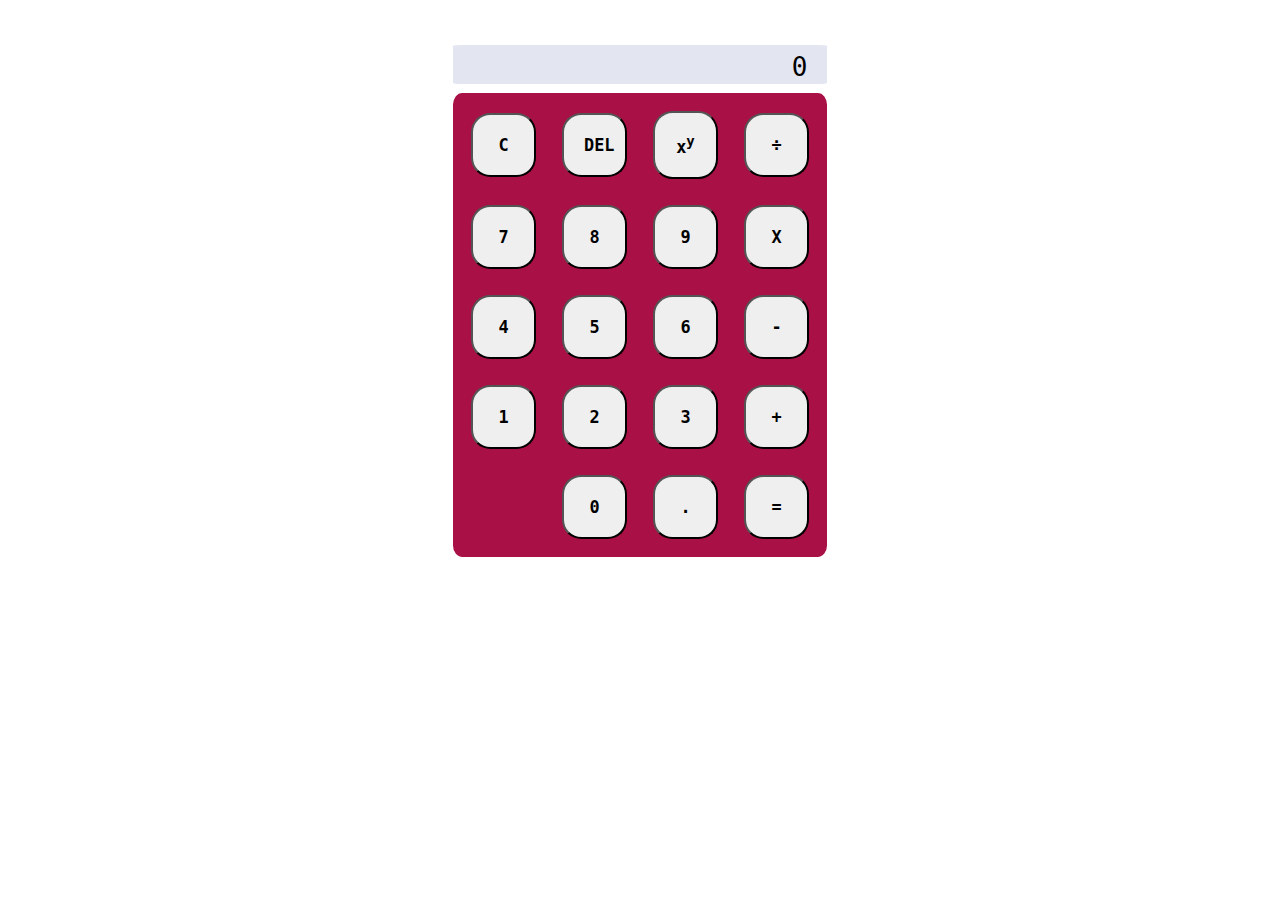
<file: index.html>
<!DOCTYPE html>
<html lang="en">
<head>
  <meta charset="UTF-8">
  <meta http-equiv="X-UA-Compatible" content="IE=edge">
  <meta name="viewport" content="width=device-width, initial-scale=1.0">
  <link rel="stylesheet" href="styles.css">
  <title>Calculator app</title>
</head>
<body>
  
  <!-------- SCREEN ---------->
  <div class="calculator">
    <div class="screen">

      <p class="content previous" id="test">
        
      </p>

      <p class="content operation">
        
      </p>
      
      <p class="content result">
        
      </p>
    </div>

    <!-------- BUTTONS ---------->
    <div class="button-container">
      <div class="button-section">
        
        
        <button class="button operator c"> C </button>

        <button class="button operator del">DEL</button>
        
        <button class="button operator exponent"> x<sup>y</sup> </button>

        <button class="button operator divide"> ÷ </button>

      
      
        <button class="button number seven"> 7 </button>
        
        <button class="button number eight"> 8 </button>

        <button class="button number nine"> 9 </button>

        <button class="button operator multiply"> X </button>



        <button class="button number four"> 4 </button>
        
        <button class="button number five"> 5 </button>

        <button class="button number six"> 6 </button>

        <button class="button operator subtract"> - </button>



        <button class="button number one"> 1 </button>
        
        <button class="button number two"> 2 </button>

        <button class="button number three"> 3 </button>

        <button class="button operator add"> + </button>



        <button class="button operator empty">empty</button>

        <button class="button number zero"> 0 </button>
        
        <button class="button operator point"> . </button>

        <button class="button operator equal"> = </button>

        
      </div>
    </div>

  </div>
</body>
<script src="script.js"></script>
</html>
</file>
<file: styles.css>
* {
  margin: 0;
  padding: 0;
  box-sizing: border-box;
}

body {
  font-family: monospace;

}

.calculator {
  display: grid;
  grid-template-rows: auto auto ;
  grid-template-columns: 1fr auto 1fr;
  grid-gap: 1vh;

  margin-top: 5vh;
}

.screen {
/*   margin-top: 2vh;
  margin-bottom: 2vh; */
  font-size: 2em;
  background-color: #e3e5f0;
  grid-row: 1/ span 1;
  grid-column: 2;
  border-radius: 2.5%;

}

.content {
  margin: .1vh;
  text-align: end;
  padding: .1vh;
  margin-right: 5%
}

/*.operation {
  margin-top: .1vh;
  margin-bottom: .1vh;
  padding-top: .5vh;
  padding-bottom: .5vh;
}*/

.button-container {
  grid-row: 2;
  grid-column: 2;
}

.button-section {
  display: grid;
  grid-gap: 2em;
  grid-template-columns: repeat(4, 5em);
  justify-content: center;
  align-items: center;
  font-weight: bold;
  background-color: #A91045;
  padding: 2vh;
  border-radius: 2.5%;
  /*   margin-top: 2vh;
  margin-bottom: 2vh; */
 
  
}

button {
  border-radius: 30%;
  padding: 20px;

}

.button {
  justify-content: center;
  align-items: center;
  font-weight: bolder;
  font-family: monospace;
  font-size: 1.3em;
}

.empty {
  visibility: hidden;
}
</file>
